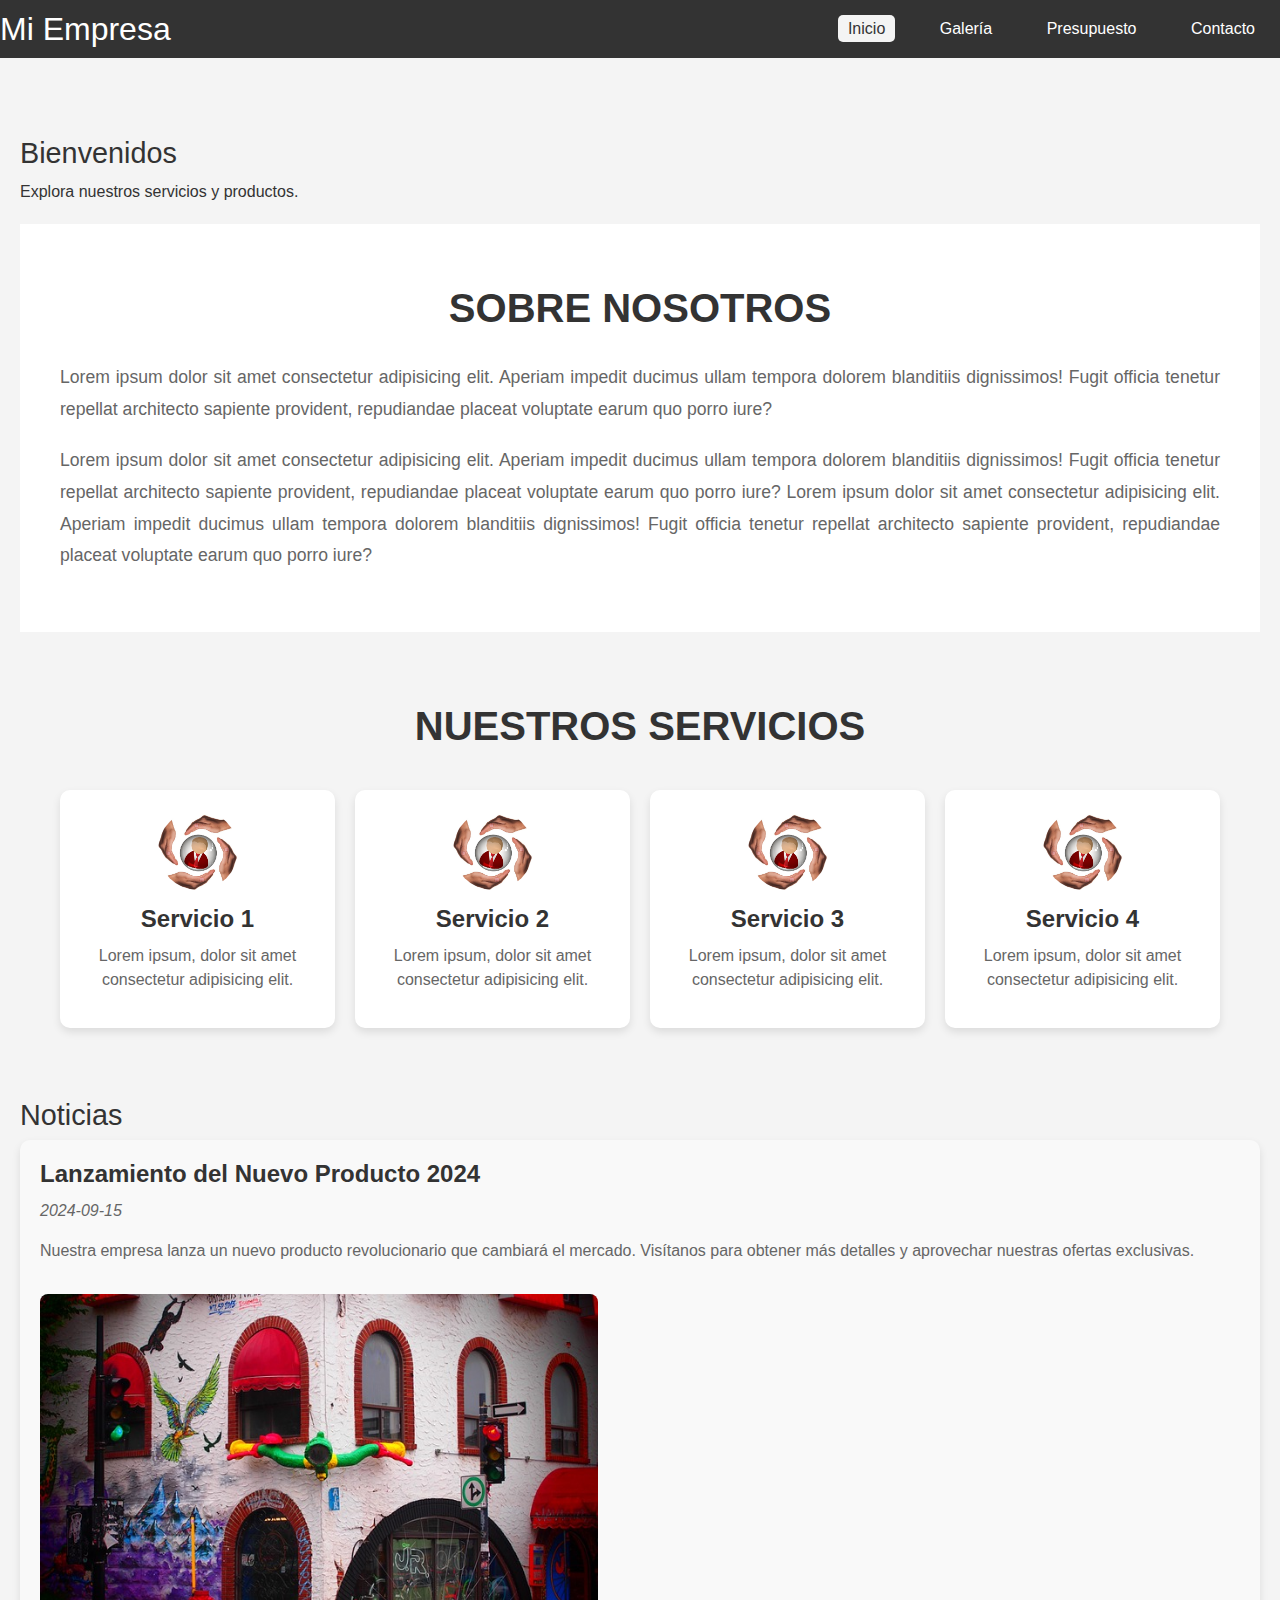
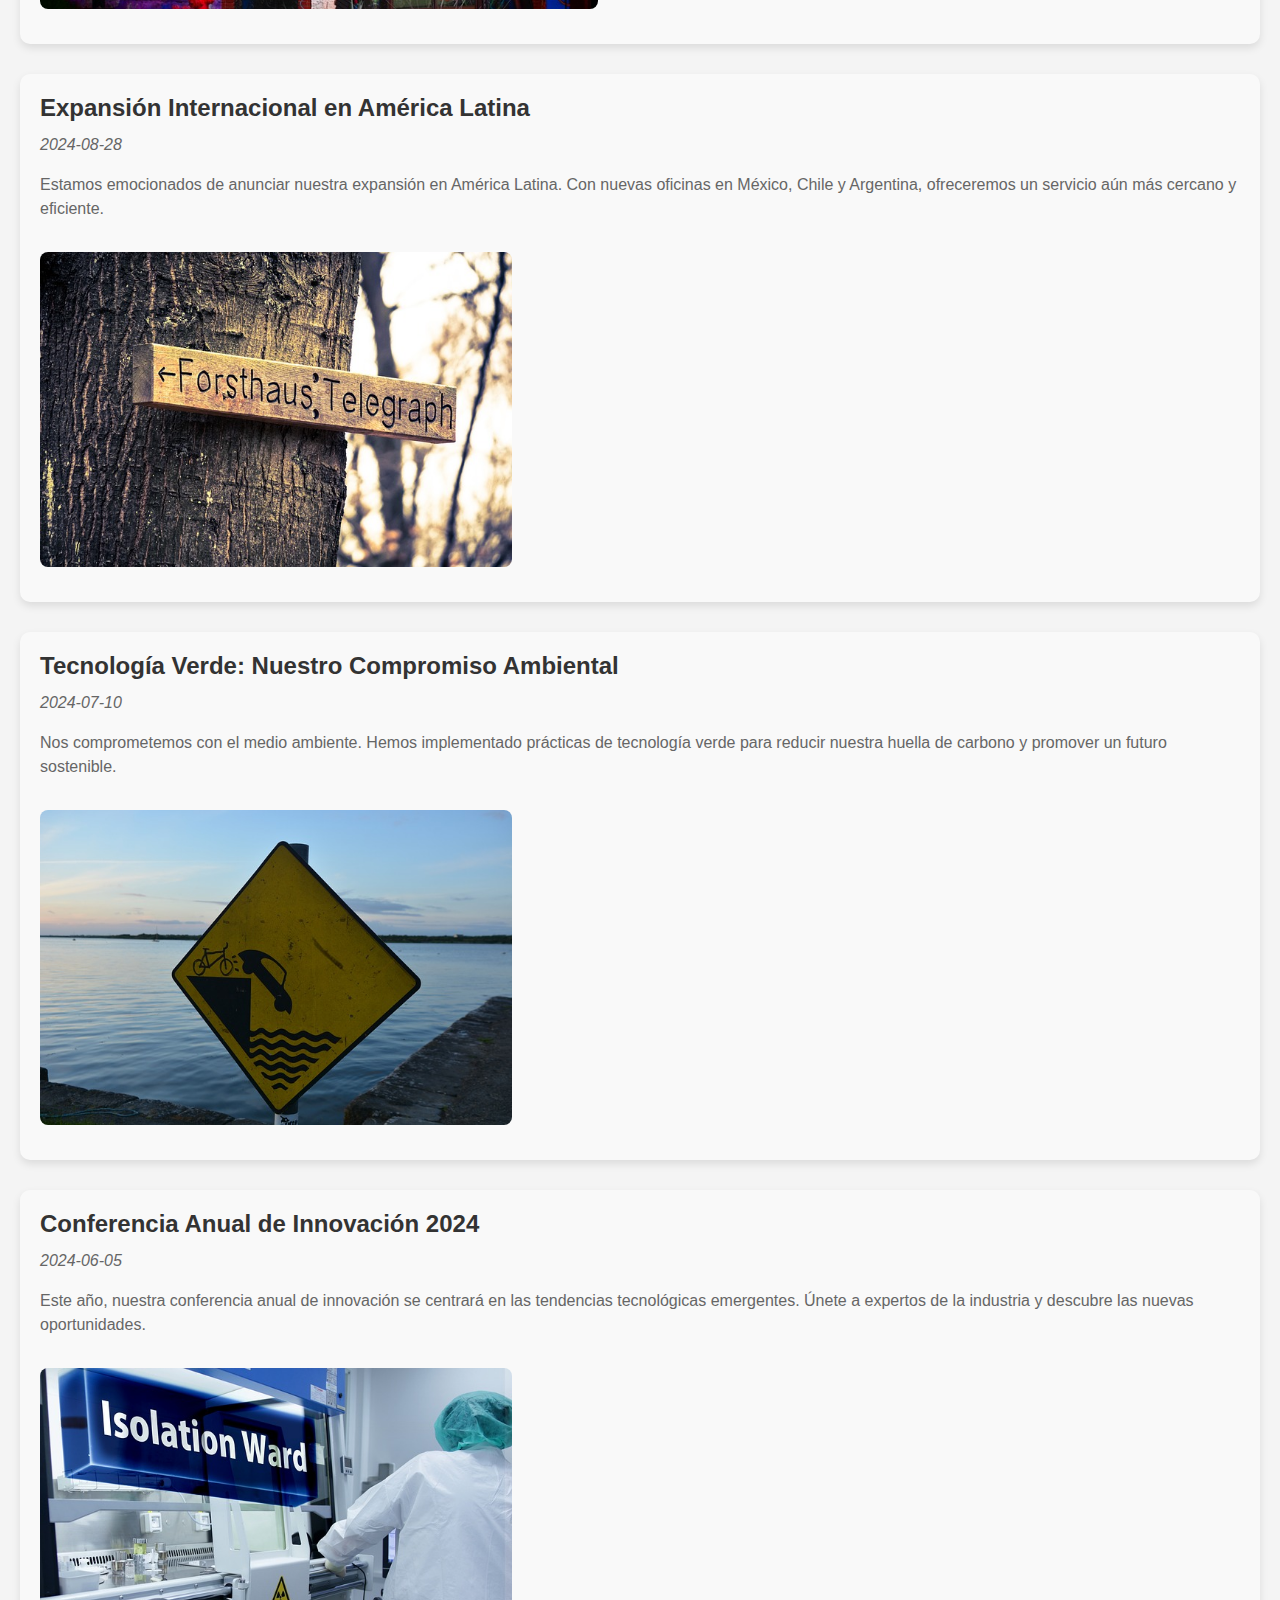
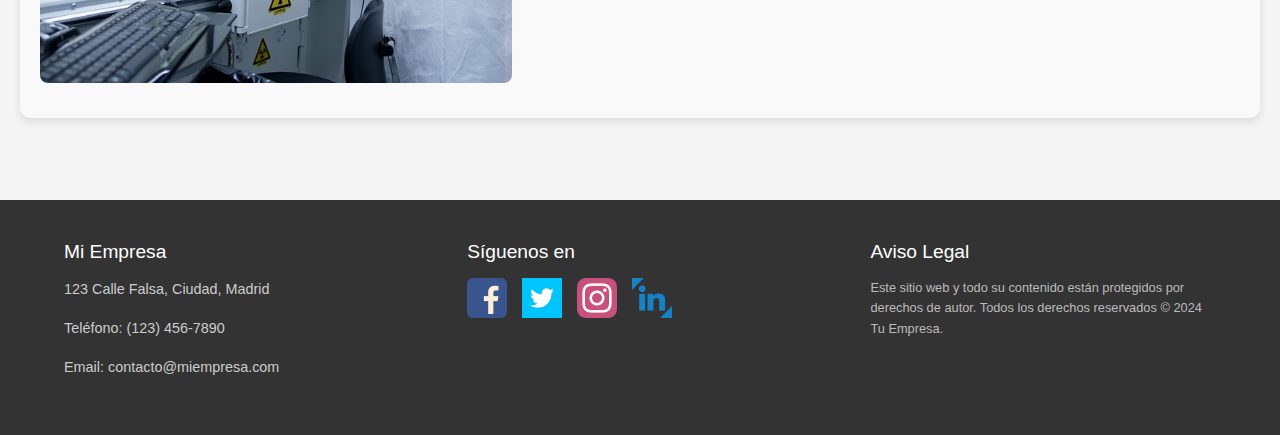
<file: index.html>
<!DOCTYPE html>
<html lang="es">
  <head>
    <meta charset="UTF-8" />
    <meta name="viewport" content="width=device-width, initial-scale=1.0" />
    <title>Inicio</title>
    <link
      href="https://cdn.jsdelivr.net/npm/bootstrap@5.3.3/dist/css/bootstrap.min.css"
      rel="stylesheet"
      integrity="sha384-QWTKZyjpPEjISv5WaRU9OFeRpok6YctnYmDr5pNlyT2bRjXh0JMhjY6hW+ALEwIH"
      crossorigin="anonymous"
    />
    <link rel="stylesheet" href="css/style.css" />
    <script src="js/main.js" defer></script>
  </head>
  <body>
    <header>
      <h1>Mi Empresa</h1>
      <nav>
        <ul>
          <li><a href="index.html" class="active">Inicio</a></li>
          <li><a href="views/galeria.html">Galería</a></li>
          <li><a href="views/presupuesto.html">Presupuesto</a></li>
          <li><a href="views/contacto.html">Contacto</a></li>
        </ul>
      </nav>
    </header>

    <main>
      <section id="welcome">
        <h2>Bienvenidos</h2>
        <p>Explora nuestros servicios y productos.</p>
      </section>

      <section id="descripcion-empresa">
        <div class="empresa-container">
          <h2>Sobre Nosotros</h2>
          <p>
            Lorem ipsum dolor sit amet consectetur adipisicing elit. Aperiam
            impedit ducimus ullam tempora dolorem blanditiis dignissimos! Fugit
            officia tenetur repellat architecto sapiente provident, repudiandae
            placeat voluptate earum quo porro iure?
          </p>
          <p>
            Lorem ipsum dolor sit amet consectetur adipisicing elit. Aperiam
            impedit ducimus ullam tempora dolorem blanditiis dignissimos! Fugit
            officia tenetur repellat architecto sapiente provident, repudiandae
            placeat voluptate earum quo porro iure?
            Lorem ipsum dolor sit amet consectetur adipisicing elit. Aperiam
            impedit ducimus ullam tempora dolorem blanditiis dignissimos! Fugit
            officia tenetur repellat architecto sapiente provident, repudiandae
            placeat voluptate earum quo porro iure?
          </p>
        </div>
      </section>

      <section id="servicios">
        <h2>Nuestros Servicios</h2>
        <div class="servicios-container">
          <div class="servicio">
            <img src="images/service.jpg" alt="Servicio 1" />
            <h3>Servicio 1</h3>
            <p>Lorem ipsum, dolor sit amet consectetur adipisicing elit.</p>
          </div>
          <div class="servicio">
            <img src="images/service.jpg" alt="Servicio 2" />
            <h3>Servicio 2</h3>
            <p>Lorem ipsum, dolor sit amet consectetur adipisicing elit.</p>
          </div>
          <div class="servicio">
            <img src="images/service.jpg" alt="Servicio 3" />
            <h3>Servicio 3</h3>
            <p>Lorem ipsum, dolor sit amet consectetur adipisicing elit.</p>
          </div>
          <div class="servicio">
            <img src="images/service.jpg" alt="Servicio 4" />
            <h3>Servicio 4</h3>
            <p>Lorem ipsum, dolor sit amet consectetur adipisicing elit.</p>
          </div>
        </div>
      </section>

      <section id="news">
        <h2>Noticias</h2>
        <div id="news-container"></div>
      </section>
    </main>

    <footer>
      <div class="footer-container">
        <div class="footer-left">
          <h3>Mi Empresa</h3>
          <p>123 Calle Falsa, Ciudad, Madrid</p>
          <p>Teléfono: (123) 456-7890</p>
          <p>Email: contacto@miempresa.com</p>
        </div>

        <div class="footer-center">
          <h3>Síguenos en</h3>
          <div class="social-icons">
            <a href="https://www.facebook.com" target="_blank">
              <img src="images/facebook.png" alt="Facebook" />
            </a>
            <a href="https://www.twitter.com" target="_blank">
              <img src="images/twitter.png" alt="Twitter" />
            </a>
            <a href="https://www.instagram.com" target="_blank">
              <img src="images/instagram.png" alt="Instagram" />
            </a>
            <a href="https://www.linkedin.com" target="_blank">
              <img src="images/linkedin.png" alt="LinkedIn" />
            </a>
          </div>
        </div>

        <div class="footer-right">
          <h3>Aviso Legal</h3>
          <p>
            Este sitio web y todo su contenido están protegidos por derechos de
            autor. Todos los derechos reservados © 2024 Tu Empresa.
          </p>
        </div>
      </div>
    </footer>
  </body>
</html>
</file>
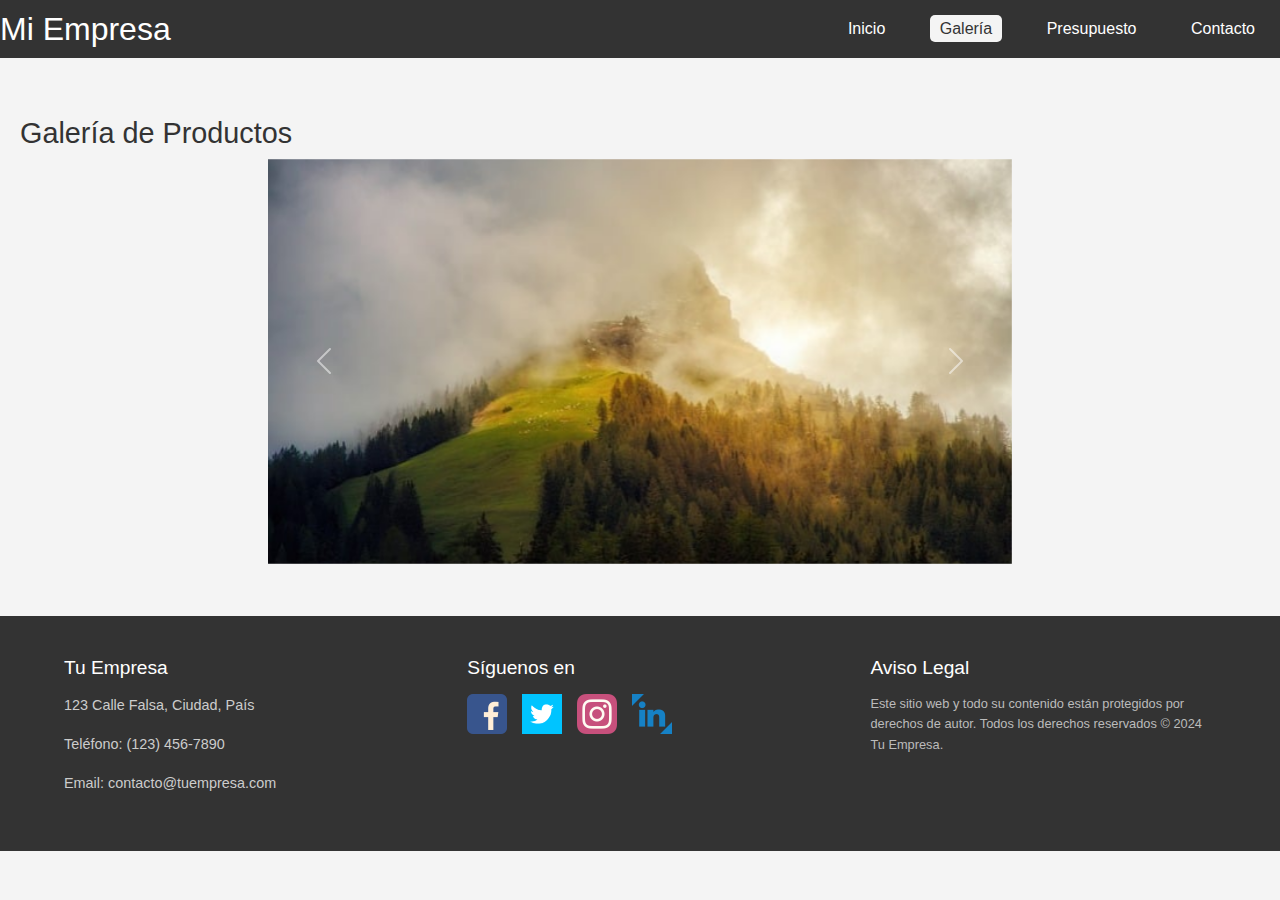
<file: views/galeria.html>
<!DOCTYPE html>
<html lang="es">
<head>
    <meta charset="UTF-8">
    <meta name="viewport" content="width=device-width, initial-scale=1.0">
    <title>Galería</title>
    <link href="https://cdn.jsdelivr.net/npm/bootstrap@5.3.3/dist/css/bootstrap.min.css" rel="stylesheet" integrity="sha384-QWTKZyjpPEjISv5WaRU9OFeRpok6YctnYmDr5pNlyT2bRjXh0JMhjY6hW+ALEwIH" crossorigin="anonymous">
    <link rel="stylesheet" href="../css/style.css">
    
</head>
<body>
    <header>
        <h1>Mi Empresa</h1>
        <nav>
            <ul>
                <li><a href="../index.html">Inicio</a></li>
                <li><a href="../views/galeria.html" class="active">Galería</a></li>
                <li><a href="../views/presupuesto.html">Presupuesto</a></li>
                <li><a href="../views/contacto.html">Contacto</a></li>
            </ul>
        </nav>
    </header>

    <main>
        <h2>Galería de Productos</h2>
        <div id="gallery-container" class="carousel slide">
            <div class="carousel-inner">
              <div class="carousel-item active">
                <img src="../images/gallery1.jpg" class="d-block w-100" alt="...">
              </div>
              <div class="carousel-item">
                <img src="../images/gallery2.jpg" class="d-block w-100" alt="...">
              </div>
              <div class="carousel-item">
                <img src="../images/gallery3.jpg" class="d-block w-100" alt="...">
              </div>
              <div class="carousel-item">
                <img src="../images/gallery4.jpg" class="d-block w-100" alt="...">
              </div>
              <div class="carousel-item">
                <img src="../images/gallery5.jpg" class="d-block w-100" alt="...">
              </div>
              <div class="carousel-item">
                <img src="../images/gallery6.jpg" class="d-block w-100" alt="...">
              </div>
            </div>
            <button class="carousel-control-prev" type="button" data-bs-target="#gallery-container" data-bs-slide="prev">
              <span class="carousel-control-prev-icon" aria-hidden="true"></span>
              <span class="visually-hidden">Previous</span>
            </button>
            <button class="carousel-control-next" type="button" data-bs-target="#gallery-container" data-bs-slide="next">
              <span class="carousel-control-next-icon" aria-hidden="true"></span>
              <span class="visually-hidden">Next</span>
            </button>
          </div>

    </main>

    <footer>
        <div class="footer-container">
            <div class="footer-left">
                <h3>Tu Empresa</h3>
                <p>123 Calle Falsa, Ciudad, País</p>
                <p>Teléfono: (123) 456-7890</p>
                <p>Email: contacto@tuempresa.com</p>
            </div>
            <div class="footer-center">
                <h3>Síguenos en</h3>
                <div class="social-icons">
                    <a href="https://www.facebook.com" target="_blank">
                        <img src="../images/facebook.png" alt="Facebook">
                    </a>
                    <a href="https://www.twitter.com" target="_blank">
                        <img src="../images/twitter.png" alt="Twitter">
                    </a>
                    <a href="https://www.instagram.com" target="_blank">
                        <img src="../images/instagram.png" alt="Instagram">
                    </a>
                    <a href="https://www.linkedin.com" target="_blank">
                        <img src="../images/linkedin.png" alt="LinkedIn">
                    </a>
                </div>
            </div>
            
            <div class="footer-right">
                <h3>Aviso Legal</h3>
                <p>Este sitio web y todo su contenido están protegidos por derechos de autor. Todos los derechos reservados © 2024 Tu Empresa.</p>
            </div>
        </div>
    </footer>
    <script src="https://cdn.jsdelivr.net/npm/bootstrap@5.3.3/dist/js/bootstrap.bundle.min.js" integrity="sha384-YvpcrYf0tY3lHB60NNkmXc5s9fDVZLESaAA55NDzOxhy9GkcIdslK1eN7N6jIeHz" crossorigin="anonymous"></script>

</body>
</html>
</file>
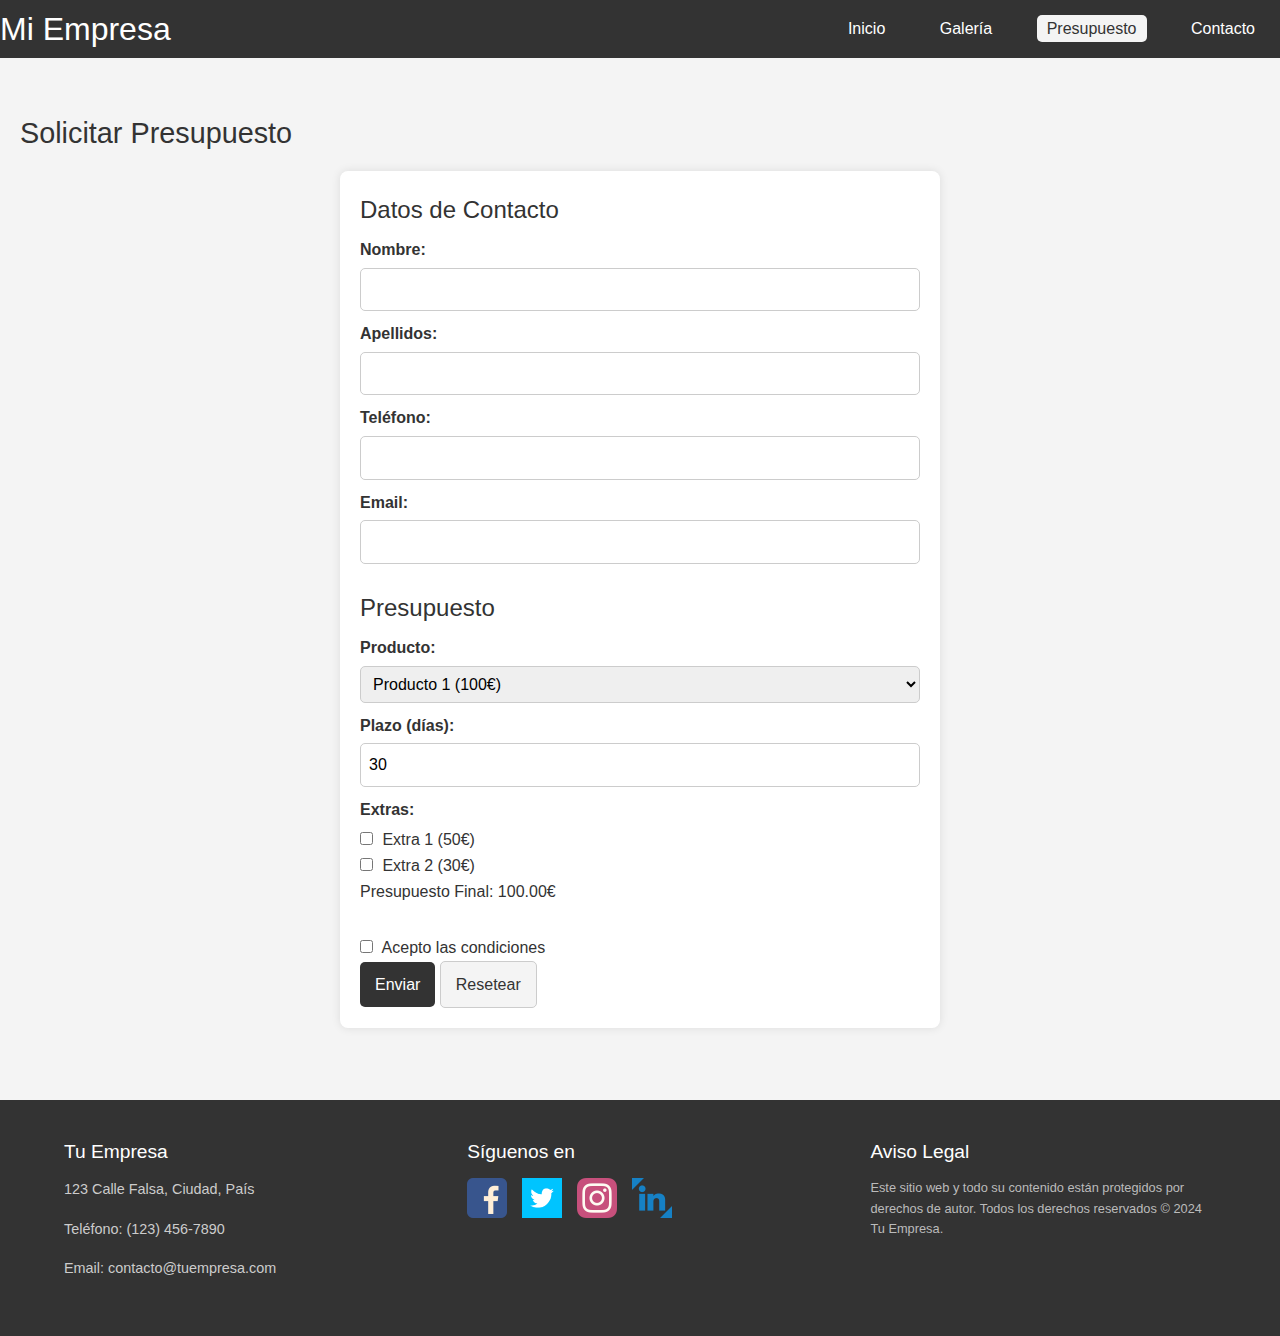
<file: views/presupuesto.html>
<!DOCTYPE html>
<html lang="es">
<head>
    <meta charset="UTF-8">
    <meta name="viewport" content="width=device-width, initial-scale=1.0">
    <title>Presupuesto</title>
    <link href="https://cdn.jsdelivr.net/npm/bootstrap@5.3.3/dist/css/bootstrap.min.css" rel="stylesheet" integrity="sha384-QWTKZyjpPEjISv5WaRU9OFeRpok6YctnYmDr5pNlyT2bRjXh0JMhjY6hW+ALEwIH" crossorigin="anonymous">
    <link rel="stylesheet" href="../css/style.css">
    <script src="../js/presupuesto.js" defer></script>
</head>
<body>
    <header>
        <h1>Mi Empresa</h1>
        <nav>
            <ul>
                <li><a href="../index.html">Inicio</a></li>
                <li><a href="../views/galeria.html">Galería</a></li>
                <li><a href="../views/presupuesto.html" class="active">Presupuesto</a></li>
                <li><a href="../views/contacto.html">Contacto</a></li>
            </ul>
        </nav>
    </header>

    <main>
        <h2>Solicitar Presupuesto</h2>
        <div id="mensaje-success" style="color:green;"></div> <!-- Mensajes de error -->
        <form id="presupuestoForm">
            <fieldset>
                <legend>Datos de Contacto</legend>
                <label for="nombre">Nombre:</label>
                <input type="text" id="nombre" required>

                <label for="apellidos">Apellidos:</label>
                <input type="text" id="apellidos" required>

                <label for="telefono">Teléfono:</label>
                <input type="text" id="telefono" required>

                <label for="email">Email:</label>
                <input type="email" id="email" required>
            </fieldset>
           

            <fieldset>
                <legend>Presupuesto</legend>
                <label for="producto">Producto:</label>
                <select id="producto">
                    <option value="100">Producto 1 (100€)</option>
                    <option value="200">Producto 2 (200€)</option>
                    <option value="300">Producto 3 (300€)</option>
                </select>

                <label for="plazo">Plazo (días):</label>
                <input type="number" id="plazo" value="30" min="1">

                <label>Extras:</label>
                <input type="checkbox" id="extra1" class="input-extra" value="50"> Extra 1 (50€)<br>
                <input type="checkbox" id="extra2" class="input-extra" value="30"> Extra 2 (30€)<br>

                <p>Presupuesto Final: <span id="presupuestoTotal">0€</span></p>
            </fieldset>

            <input type="checkbox" id="condiciones"> Acepto las condiciones<br>
            <button type="button" id="submitForm">Enviar</button>

            <button type="reset">Resetear</button>
            <div id="mensaje-error" style="color:red;"></div> <!-- Mensajes de error -->
        </form>
    </main>

    <footer>
        <div class="footer-container">
            <div class="footer-left">
                <h3>Tu Empresa</h3>
                <p>123 Calle Falsa, Ciudad, País</p>
                <p>Teléfono: (123) 456-7890</p>
                <p>Email: contacto@tuempresa.com</p>
            </div>
            <div class="footer-center">
                <h3>Síguenos en</h3>
                <div class="social-icons">
                    <a href="https://www.facebook.com" target="_blank">
                        <img src="../images/facebook.png" alt="Facebook">
                    </a>
                    <a href="https://www.twitter.com" target="_blank">
                        <img src="../images/twitter.png" alt="Twitter">
                    </a>
                    <a href="https://www.instagram.com" target="_blank">
                        <img src="../images/instagram.png" alt="Instagram">
                    </a>
                    <a href="https://www.linkedin.com" target="_blank">
                        <img src="../images/linkedin.png" alt="LinkedIn">
                    </a>
                </div>
            </div>
            
            <div class="footer-right">
                <h3>Aviso Legal</h3>
                <p>Este sitio web y todo su contenido están protegidos por derechos de autor. Todos los derechos reservados © 2024 Tu Empresa.</p>
            </div>
        </div>
    </footer>
</body>
</html>
</file>
<file: css/style.css>
/* General styles */
body {
    font-family: Arial, sans-serif;
    margin: 0;
    padding: 0;
    line-height: 1.6;
    background-color: #f4f4f4;
    color: #333;
}

header {
    display: flex;
    background: #333;
    color: #fff;
    padding: 10px 0;
    text-align: center;
    top:0;
    width: 100%;
    position: fixed;
    z-index: 9;
}

header h1 {
    margin: 0;
    font-size: 2em;
}
nav{
    margin-left: auto;
    align-content: center;
}
nav ul {
    list-style-type: none;
    padding: 0;
    margin-bottom: 0px;
}

nav ul li {
    display: inline-block;
    margin: 0 15px;
}

nav ul li a {
    color: #fff;
    text-decoration: none;
    padding: 5px 10px;
}

nav ul li a.active, nav ul li a:hover {
    background-color: #f4f4f4;
    color: #333;
    border-radius: 5px;
}

main {
    padding: 20px;
    margin: 6rem 0 2rem 0;
}

main h2 {
    font-size: 1.8em;
    color: #333;
}

main section {
    margin: 20px 0;
}
#servicios {
    padding: 50px 0;
    background-color: #f4f4f4; /* Fondo gris claro para destacar la sección */
    text-align: center;
}

#servicios h2 {
    font-size: 2.5rem;
    font-weight: 700;
    color: #333; /* Color del título */
    margin-bottom: 40px;
    text-transform: uppercase; /* Título en mayúsculas */
}

.servicios-container {
    display: grid;
    grid-template-columns: repeat(auto-fit, minmax(250px, 1fr));
    gap: 20px;
    max-width: 1200px;
    margin: 0 auto;
    padding: 0 20px;
}

.servicio {
    background-color: #fff; /* Fondo blanco para cada servicio */
    border-radius: 10px;
    box-shadow: 0 4px 8px rgba(0, 0, 0, 0.1); /* Sombra suave */
    padding: 20px;
    transition: transform 0.3s ease, box-shadow 0.3s ease;
    text-align: center;
}

.servicio:hover {
    transform: translateY(-5px); /* Efecto hover para elevar el servicio  - rotate(-180deg);*/
    box-shadow: 0 8px 16px rgba(0, 0, 0, 0.2); /* Sombra más profunda al hover */
}

.servicio img {
    width: 80px;
    height: 80px;
    object-fit: cover;
    border-radius: 50%; /* Imágenes redondeadas */
    margin-bottom: 15px;
}

.servicio h3 {
    font-size: 1.5rem;
    font-weight: 600;
    color: #333;
    margin-bottom: 10px;
}

.servicio p {
    font-size: 1rem;
    color: #666;
    line-height: 1.5;
}

.noticia {
    background-color: #f9f9f9; /* Color de fondo suave */
    border-radius: 10px; /* Bordes redondeados */
    box-shadow: 0 4px 8px rgba(0, 0, 0, 0.1); /* Sombra suave para darle relieve */
    padding: 20px;
    margin-bottom: 30px; /* Separación entre noticias */
    transition: transform 0.3s ease, box-shadow 0.3s ease;
}

.noticia:hover {
    transform: translateY(-5px); /* Efecto de elevar la tarjeta al pasar el mouse */
    box-shadow: 0 8px 16px rgba(0, 0, 0, 0.2); /* Sombra más profunda al hacer hover */
}

.noticia h3 {
    font-size: 1.5rem;
    font-weight: 600;
    color: #333; /* Color del texto del título */
    margin-bottom: 10px;
}

.noticia p {
    color: #666; /* Color del texto de la descripción */
    font-size: 1rem;
    line-height: 1.5;
}

.noticia img {
    width: auto; /* Imagen ocupa el ancho completo */
    max-height: 35vh;
    object-fit: contain;
    border-radius: 8px; /* Bordes redondeados para la imagen */
    margin-top: 15px;
    margin-bottom: 15px;
    transition: opacity 0.3s ease;
}

.noticia img:hover {
    opacity: 0.9; 
}

.noticia a {
    display: inline-block;
    margin-top: 10px;
    padding: 10px 20px;
    background-color: #007BFF; /* Botón azul */
    color: #fff; /* Texto blanco */
    text-decoration: none;
    border-radius: 5px;
    font-weight: 500;
    transition: background-color 0.3s ease;
}

.noticia a:hover {
    background-color: #0056b3; /* Cambio de color del botón al pasar el ratón */
}

#descripcion-empresa {
    padding: 60px 20px;
    background-color: #fff; /* Fondo blanco */
    text-align: center;
}

#descripcion-empresa h2 {
    font-size: 2.5rem;
    font-weight: 700;
    color: #333;
    margin-bottom: 30px;
    text-transform: uppercase;
}

.empresa-container {
    max-width: 1200px;
    margin: 0 auto;
}

.empresa-container p {
    font-size: 1.1rem;
    color: #666;
    line-height: 1.8;
    margin-bottom: 20px;
    text-align: justify;
    padding: 0 20px;
}

#descripcion-empresa p:last-child {
    margin-bottom: 0;
}
/* Estilos del footer */
footer {
    background-color: #333;
    color: #fff;
    padding: 40px 0;
    display: flex;
    justify-content: center;
    align-items: center;
    width: 100%;
    position: relative;
}

.footer-container {
    width: 90%;
    max-width: 1200px;
    display: flex;
    justify-content: space-between;
    align-items: flex-start;
}

.footer-left, .footer-center, .footer-right {
    width: 30%;
}

.footer-left h3, .footer-center h3, .footer-right h3 {
    margin-bottom: 15px;
    font-size: 1.2rem;
    color: #fff;
}

.footer-left p, .footer-right p {
    font-size: 0.9rem;
    line-height: 1.6;
    color: #ccc;
}

.footer-center .social-icons {
    display: flex;
    gap: 15px;
}

.social-icons a img {
    width: 40px;
    height: 40px;
    transition: transform 0.3s ease;
}

.social-icons a img:hover {
    transform: scale(1.1);
}

/* Estilos del aviso legal */
.footer-right p {
    font-size: 0.8rem;
    color: #bbb;
    margin-top: 10px;
}

/* Responsividad del footer */
@media (max-width: 768px) {
    .footer-container {
        flex-direction: column;
        text-align: center;
    }
    
    .footer-left, .footer-center, .footer-right {
        width: 100%;
        margin-bottom: 20px;
    }

    .footer-right p {
        font-size: 0.85rem;
    }
}

#map {
    width: 100%;
    height: 400px;
    margin-bottom: 20px;
}

form {
    max-width: 600px;
    margin: 20px auto;
    background: #fff;
    padding: 20px;
    border-radius: 8px;
    box-shadow: 0px 0px 10px rgba(0, 0, 0, 0.1);
}

form fieldset {
    margin-bottom: 15px;
}

form label {
    display: block;
    margin-bottom: 5px;
    font-weight: bold;
}

form input[type="text"], form input[type="email"], form input[type="number"], form select {
    width: 100%;
    padding: 8px;
    margin-bottom: 10px;
    border-radius: 5px;
    border: 1px solid #ccc;
    box-sizing: border-box;
}

form input[type="checkbox"] {
    margin-right: 5px;
}

form button {
    padding: 10px 15px;
    background-color: #333;
    color: white;
    border: none;
    border-radius: 5px;
    cursor: pointer;
}

form button[type="reset"] {
    background-color: #f4f4f4;
    color: #333;
    border: 1px solid #ccc;
}

form button:hover {
    background-color: #555;
}


#gallery-container{
    max-width: 60%;
    margin: auto;
}

@media (max-width: 768px) {
    nav ul li {
        display: block;
        text-align: center;
        margin-bottom: 10px;
    }
    #gallery-container{
        max-width: 90%;
    }
    main {
        margin: 12rem 0 2rem 0;
    }
    h1,h2,h3{
        text-align: center;
    }
    #news, #news-container{
        margin: auto;
    }

    .noticia img {
        width: 100%;
    }

}

.carousel-item img{
    height: 45vh;object-fit: cover;
}
</file>
